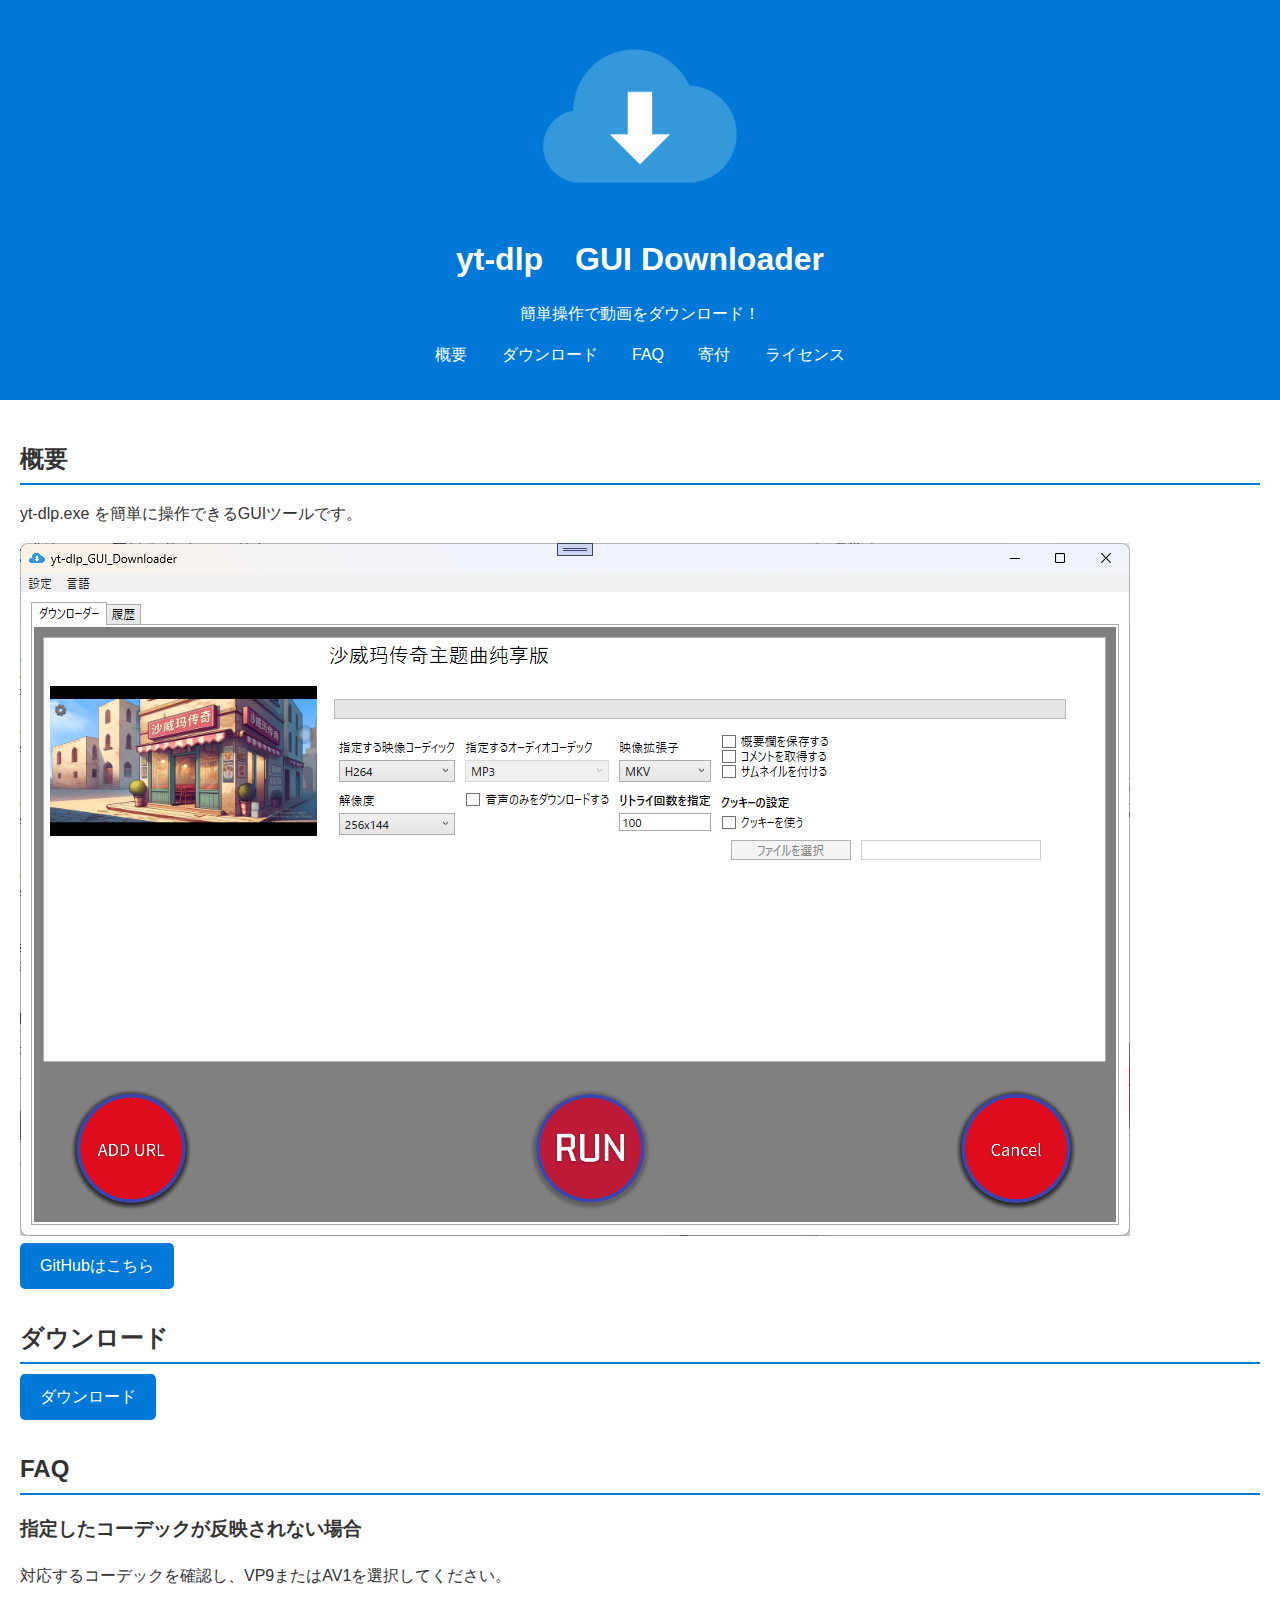
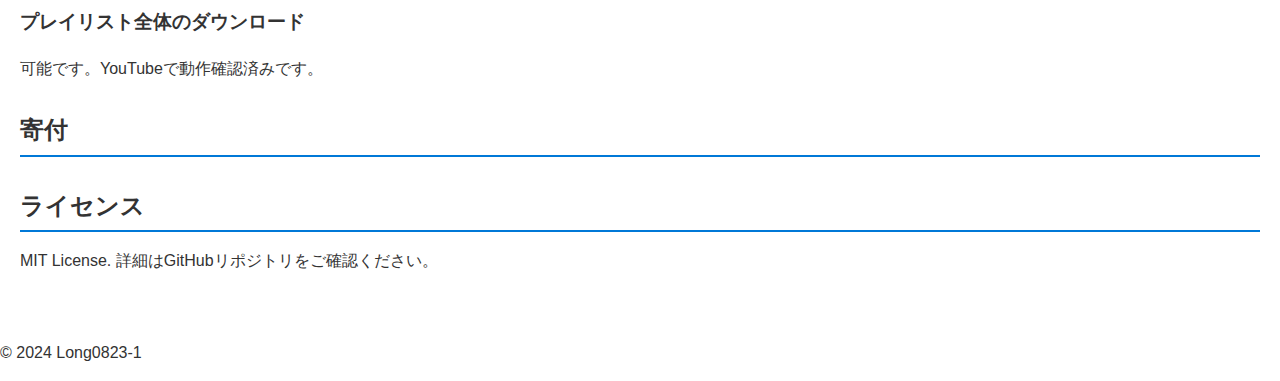
<file: index.html>
<!DOCTYPE html>
<html lang="ja">
<head>
    <meta charset="UTF-8">
    <meta name="viewport" content="width=device-width, initial-scale=1.0">
    <title>yt-dlp GUI Downloader　日本語対応</title>
    <link rel="stylesheet" href="css/style.css">
</head>
<body>
    <header>
        <div class="logo">
            <img src="images/logo.png" alt="yt-dlp_GUI_Downloader ロゴ">
        </div>       
        <div class="site-title">
            <h1>yt-dlp　GUI Downloader</h1>
            <p>簡単操作で動画をダウンロード！</p>
        </div> 
        <nav>
            <ul>
                <li><a href="#about">概要</a></li>
                <li><a href="#download">ダウンロード</a></li>
                <li><a href="#faq">FAQ</a></li>
                <li><a href="#donate">寄付</a></li>
                <li><a href="#license">ライセンス</a></li>
            </ul>
        </nav>
    </header>
    <main>
        <section id="about">
            <h2>概要</h2>
            <p>yt-dlp.exe を簡単に操作できるGUIツールです。</p>
            <img src="images/screenshot1.png" alt="yt-dlp_GUI_Downloaderのスクリーンショット">
            <a href="https://github.com/Long0823-1/yt-dlp_GUI_Downloader_" class="btn-download">GitHubはこちら</a>
        </section>

        <section id="download">
            <h2>ダウンロード</h2>
            <a href="https://github.com/Long0823-1/yt-dlp_GUI_Downloader_/releases/download/v1.0.0.0/yt-dlp_GUI_Downloader.zip" class="btn-download">ダウンロード</a>
        </section>

        <section id="faq">
            <h2>FAQ</h2>
            <h3>指定したコーデックが反映されない場合</h3>
            <p>対応するコーデックを確認し、VP9またはAV1を選択してください。</p>
            <h3>プレイリスト全体のダウンロード</h3>
            <p>可能です。YouTubeで動作確認済みです。</p>
        </section>

        <section id="donate">
            <h2>寄付</h2>
            <script type='text/javascript' src='https://storage.ko-fi.com/cdn/widget/Widget_2.js'></script><script type='text/javascript'>kofiwidget2.init('Support me on Ko-fi', '#72a4f2', 'G2G315YFUU');kofiwidget2.draw();</script> 
        </section>

        <section id="license">
            <h2>ライセンス</h2>
            <p>MIT License. 詳細はGitHubリポジトリをご確認ください。</p>
        </section>
    </main>
    <footer>
        <p>&copy; 2024 Long0823-1</p>
    </footer>
</body>
</html>
</file>
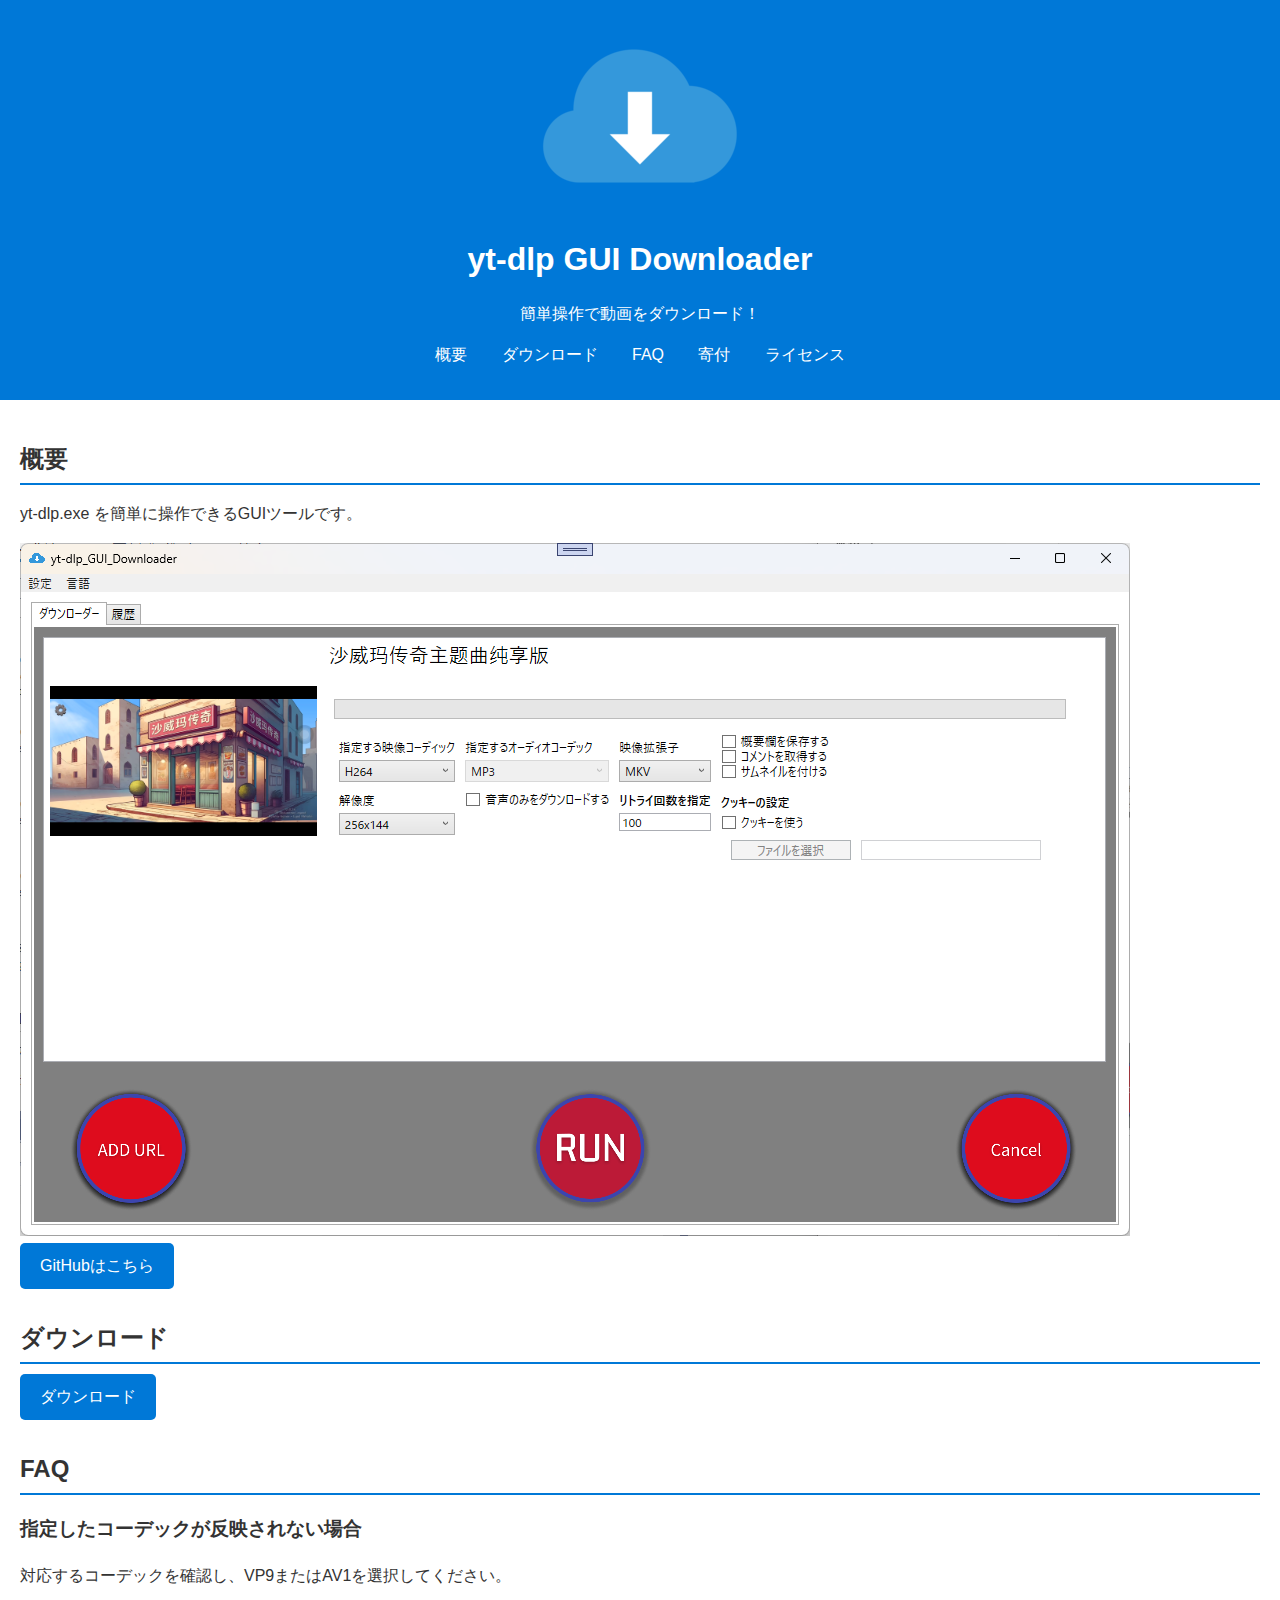
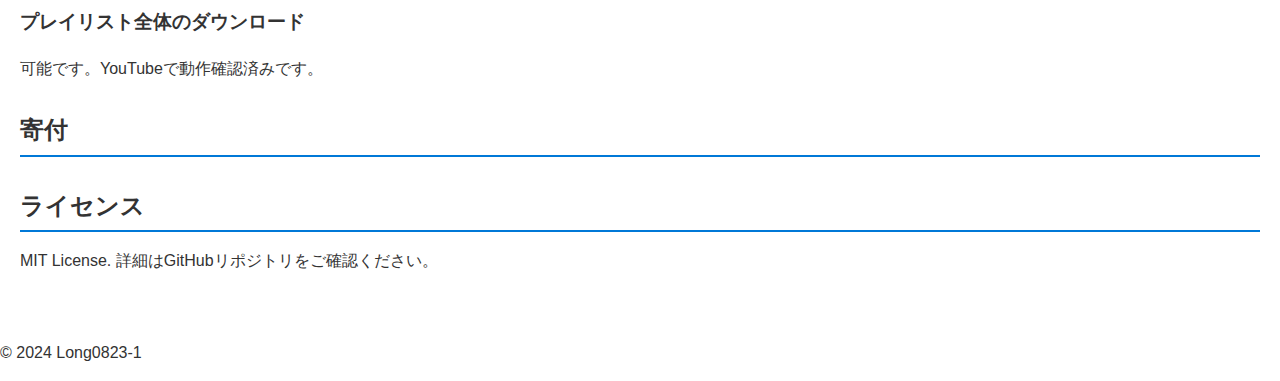
<file: docs/index.html>
<!DOCTYPE html>
<html lang="ja">
<head>
    <meta charset="UTF-8">
    <meta name="viewport" content="width=device-width, initial-scale=1.0">
    <title>yt-dlp GUI Downloader</title>
    <link rel="stylesheet" href="css/style.css">
</head>
<body>
    <header>
        <div class="logo">
            <img src="images/logo.png" alt="yt-dlp_GUI_Downloader ロゴ">
        </div>       
        <div class="site-title">
            <h1>yt-dlp GUI Downloader</h1>
            <p>簡単操作で動画をダウンロード！</p>
        </div> 
        <nav>
            <ul>
                <li><a href="#about">概要</a></li>
                <li><a href="#download">ダウンロード</a></li>
                <li><a href="#faq">FAQ</a></li>
                <li><a href="#donate">寄付</a></li>
                <li><a href="#license">ライセンス</a></li>
            </ul>
        </nav>
    </header>
    <main>
        <section id="about">
            <h2>概要</h2>
            <p>yt-dlp.exe を簡単に操作できるGUIツールです。</p>
            <img src="images/screenshot1.png" alt="yt-dlp_GUI_Downloaderのスクリーンショット">
            <a href="https://github.com/Long0823-1/yt-dlp_GUI_Downloader_" class="btn-download">GitHubはこちら</a>
        </section>

        <section id="download">
            <h2>ダウンロード</h2>
            <a href="https://github.com/Long0823-1/yt-dlp_GUI_Downloader_/releases/download/v1.0.0.0/yt-dlp_GUI_Downloader.zip" class="btn-download">ダウンロード</a>
        </section>

        <section id="faq">
            <h2>FAQ</h2>
            <h3>指定したコーデックが反映されない場合</h3>
            <p>対応するコーデックを確認し、VP9またはAV1を選択してください。</p>
            <h3>プレイリスト全体のダウンロード</h3>
            <p>可能です。YouTubeで動作確認済みです。</p>
        </section>

        <section id="donate">
            <h2>寄付</h2>
            <script type='text/javascript' src='https://storage.ko-fi.com/cdn/widget/Widget_2.js'></script><script type='text/javascript'>kofiwidget2.init('Support me on Ko-fi', '#72a4f2', 'G2G315YFUU');kofiwidget2.draw();</script> 
        </section>

        <section id="license">
            <h2>ライセンス</h2>
            <p>MIT License. 詳細はGitHubリポジトリをご確認ください。</p>
        </section>
    </main>
    <footer>
        <p>&copy; 2024 Long0823-1</p>
    </footer>
</body>
</html>
</file>
<file: css/style.css>
body {
    font-family: Arial, sans-serif;
    line-height: 1.6;
    margin: 0;
    padding: 0;
    color: #333;
}

header {
    background: #0078d7;
    color: white;
    padding: 1em 0;
    text-align: center;
}

.header-content {
    display: flex;
    align-items: center;
    /* ロゴと文字列を縦方向に中央揃え */
    justify-content: center;
    /* 中央揃え */
    gap: 20px;
    /* ロゴと文字列の間のスペース */
    margin-bottom: 10px;
}

header h1 {
    margin: 0;
}

nav ul {
    list-style: none;
    padding: 0;
}

nav ul li {
    display: inline;
    margin: 0 15px;
}

nav ul li a {
    color: white;
    text-decoration: none;
}

main {
    padding: 20px;
}

section {
    margin-bottom: 30px;
}

section h2 {
    border-bottom: 2px solid #0078d7;
    padding-bottom: 5px;
    margin-bottom: 10px;
}

img {
    max-width: 100%;
    height: auto;
}

.btn-download {
    display: inline-block;
    padding: 10px 20px;
    background: #0078d7;
    color: white;
    text-decoration: none;
    border-radius: 5px;
}

.btn-download:hover {
    background: #005bb5;
}

header .logo img {
    max-width: 200px;
    /* ロゴの幅を制限します */
    height: auto;
    margin-bottom: 10px;
}
</file>
<file: docs/css/style.css>
body {
    font-family: Arial, sans-serif;
    line-height: 1.6;
    margin: 0;
    padding: 0;
    color: #333;
}

header {
    background: #0078d7;
    color: white;
    padding: 1em 0;
    text-align: center;
}

.header-content {
    display: flex;
    align-items: center;
    /* ロゴと文字列を縦方向に中央揃え */
    justify-content: center;
    /* 中央揃え */
    gap: 20px;
    /* ロゴと文字列の間のスペース */
    margin-bottom: 10px;
}

header h1 {
    margin: 0;
}

nav ul {
    list-style: none;
    padding: 0;
}

nav ul li {
    display: inline;
    margin: 0 15px;
}

nav ul li a {
    color: white;
    text-decoration: none;
}

main {
    padding: 20px;
}

section {
    margin-bottom: 30px;
}

section h2 {
    border-bottom: 2px solid #0078d7;
    padding-bottom: 5px;
    margin-bottom: 10px;
}

img {
    max-width: 100%;
    height: auto;
}

.btn-download {
    display: inline-block;
    padding: 10px 20px;
    background: #0078d7;
    color: white;
    text-decoration: none;
    border-radius: 5px;
}

.btn-download:hover {
    background: #005bb5;
}

header .logo img {
    max-width: 200px;
    /* ロゴの幅を制限します */
    height: auto;
    margin-bottom: 10px;
}
</file>
